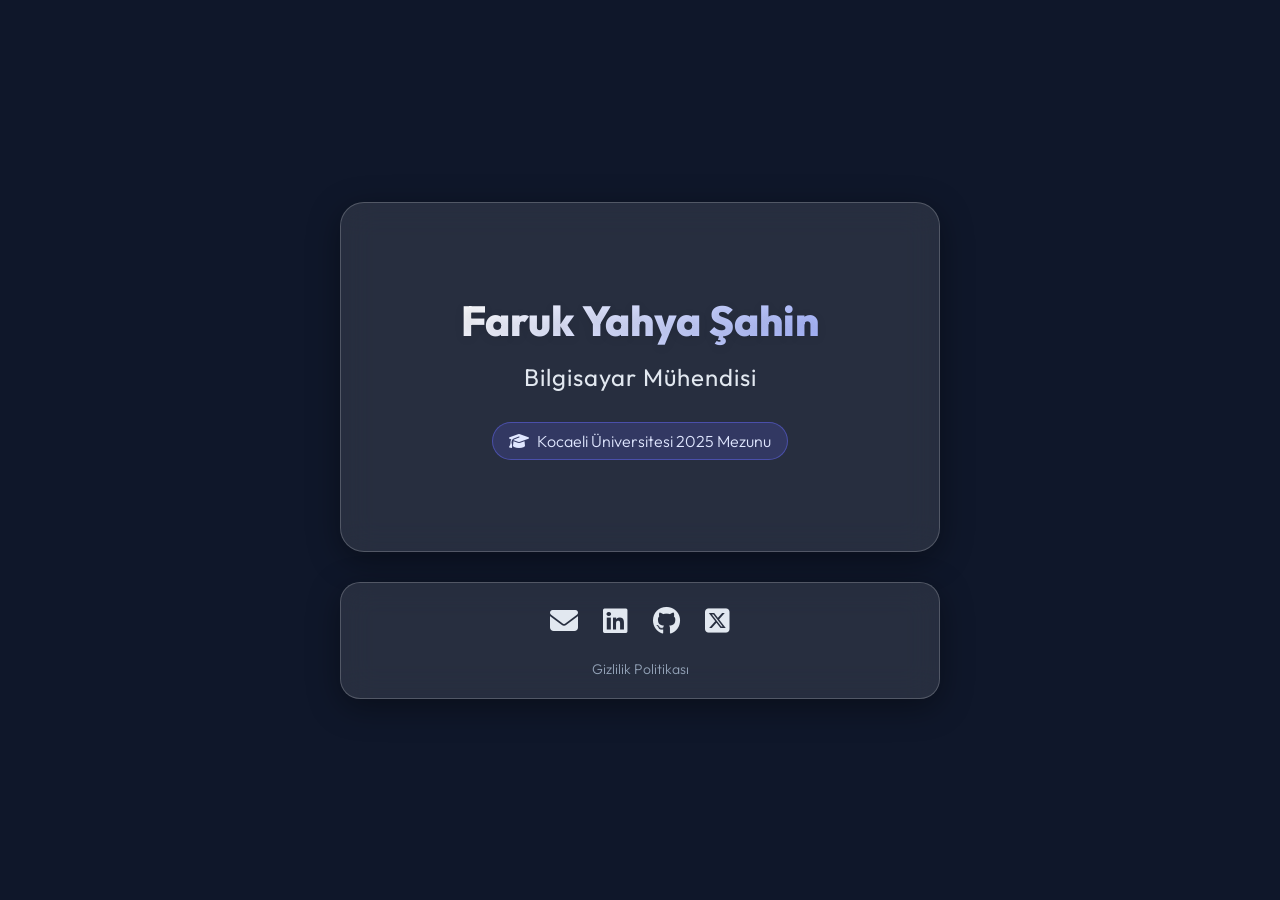
<file: index.html>
<!DOCTYPE html>
<html lang="tr">

<head>
    <meta charset="UTF-8">
    <meta name="viewport" content="width=device-width, initial-scale=1.0">
    <title>Faruk Yahya Şahin - Portfolio</title>
    <link rel="stylesheet" href="style.css">
    <link rel="preconnect" href="https://fonts.googleapis.com">
    <link rel="preconnect" href="https://fonts.gstatic.com" crossorigin>
    <link href="https://fonts.googleapis.com/css2?family=Outfit:wght@300;400;600;800&display=swap" rel="stylesheet">
    <link rel="stylesheet" href="https://cdnjs.cloudflare.com/ajax/libs/font-awesome/6.5.2/css/all.min.css"
        integrity="sha512-SnH5WK+bZxgPHs44uWIX+LLJAJ9/2PkPKZ5QiAj6Ta86w+fsb2TkcmfRyVX3pBnMFcV7oQPJkl9QevSCWr3W6A=="
        crossorigin="anonymous" referrerpolicy="no-referrer" />
</head>

<body>
    <video id="myVideo" autoplay muted loop playsinline>
        <source src="video.mp4" type="video/mp4">
        <source src="videoters.mp4" type="video/mp4">
        Your browser does not support HTML5 video.
    </video>

    <script>
        const video = document.getElementById('myVideo');

        video.addEventListener('ended', () => {
            video.src = 'videoters.mp4';
            video.play();
        });
    </script>
    
    <div class="glass-container">
        <div class="flip-card">
            <div class="flip-card-inner">
                <div class="flip-card-front">
                    <div class="profile-content">
                        <h1 id="isim">Faruk Yahya Şahin</h1>
                        <h2 id="unvan">Bilgisayar Mühendisi</h2>
                        <div class="badge">
                            <i class="fa-solid fa-graduation-cap"></i> Kocaeli Üniversitesi 2025 Mezunu
                        </div>
                    </div>
                </div>
                <div class="flip-card-back">
                    <h3 class="skills-title">Yetenekler & Teknolojiler</h3>
                    <div class="skills-grid">
                        <span class="skill-chip"><i class="fa-brands fa-react"></i> React & Native</span>
                        <span class="skill-chip"><i class="fa-solid fa-mobile-screen"></i> Flutter</span>
                        <span class="skill-chip"><i class="fa-brands fa-node-js"></i> Next.js</span>
                        <span class="skill-chip"><i class="fa-brands fa-java"></i> Java</span>
                        <span class="skill-chip"><i class="fa-solid fa-c"></i> C / C++</span>
                        <span class="skill-chip"><i class="fa-solid fa-database"></i> SQL</span>
                    </div>
                </div>
            </div>
        </div>

        <div class="footer">
            <div class="social-links">
                <a href="mailto:farukyahya66@gmail.com" target="_blank" title="Email"><i class="fa-solid fa-envelope"></i></a>
                <a href="https://www.linkedin.com/in/farukyahyasahin" target="_blank" title="LinkedIn"><i class="fa-brands fa-linkedin"></i></a>
                <a href="https://github.com/farukyahyasahin" target="_blank" title="GitHub"><i class="fa-brands fa-github"></i></a>
                <a href="https://x.com/farukyahya66" target="_blank" title="Twitter"><i class="fa-brands fa-square-x-twitter"></i></a>
            </div>
            <div class="footer-links">
                <a href="privacy.html" class="privacy-link">Gizlilik Politikası</a>
            </div>
        </div>
    </div>
</body>

</html>
</file>
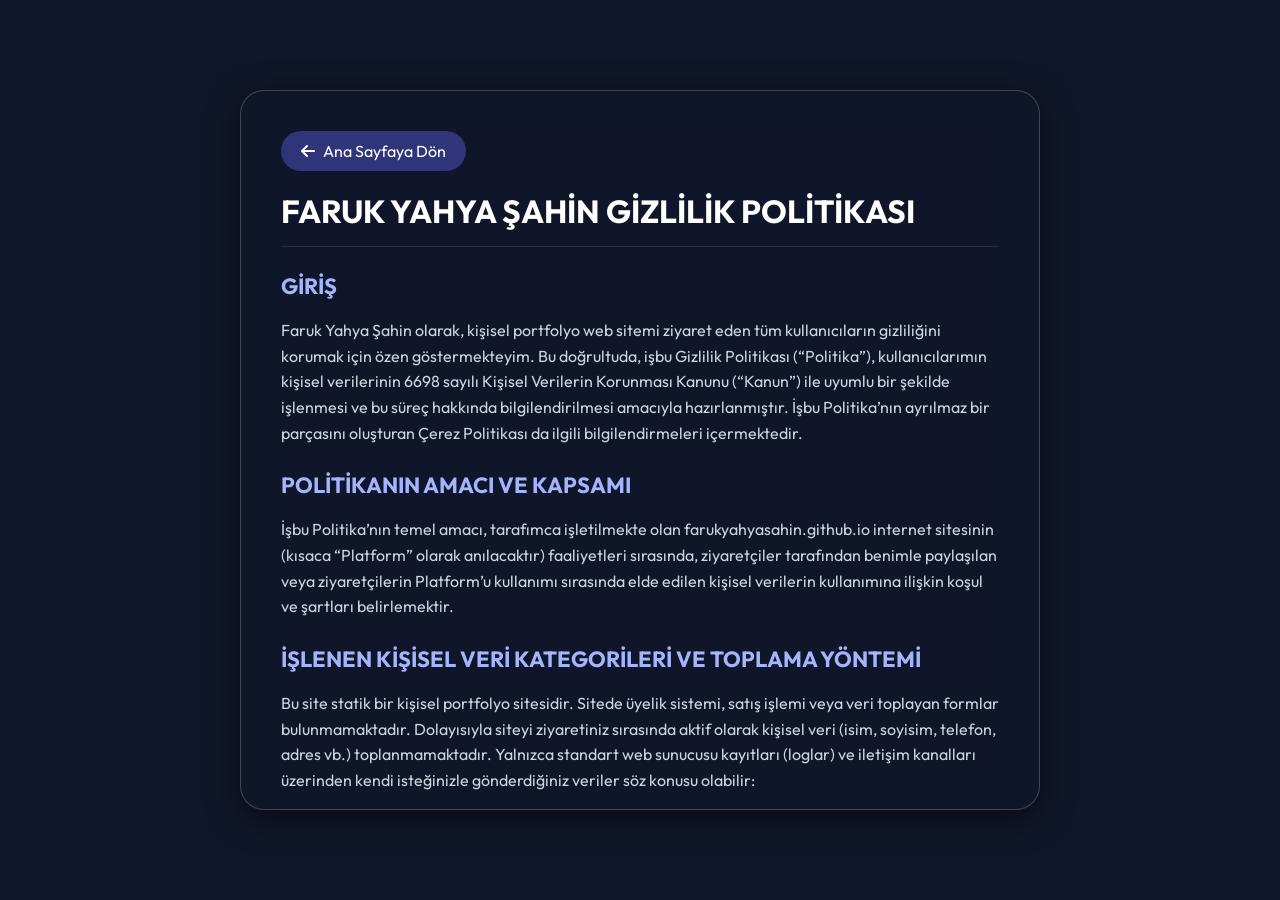
<file: privacy.html>
<!DOCTYPE html>
<html lang="tr">
<head>
    <meta charset="UTF-8">
    <meta name="viewport" content="width=device-width, initial-scale=1.0">
    <title>Gizlilik Politikası</title>
    <link rel="stylesheet" href="style.css">
    <link href="https://fonts.googleapis.com/css2?family=Outfit:wght@300;400;600;800&display=swap" rel="stylesheet">
    <link rel="stylesheet" href="https://cdnjs.cloudflare.com/ajax/libs/font-awesome/6.5.2/css/all.min.css">
    <style>
        .privacy-container {
            background: rgba(15, 23, 42, 0.8);
            backdrop-filter: blur(20px);
            -webkit-backdrop-filter: blur(20px);
            border: 1px solid rgba(255, 255, 255, 0.2);
            border-radius: 24px;
            padding: 40px;
            max-width: 800px;
            width: 90%;
            color: #e2e8f0;
            max-height: 80vh;
            overflow-y: auto;
            box-shadow: 0 8px 32px 0 rgba(0, 0, 0, 0.5);
            z-index: 1;
        }

        .privacy-container h1 {
            color: #fff;
            margin-top: 30px;
            font-size: 32px;
            border-bottom: 1px solid rgba(255, 255, 255, 0.1);
            padding-bottom: 15px;
            margin-bottom: 20px;
        }
        
        .privacy-container h1:first-of-type {
            margin-top: 0;
        }

        .privacy-container h2 {
            color: #a5b4fc;
            font-size: 22px;
            margin-top: 25px;
        }

        .privacy-container p {
            line-height: 1.6;
            font-size: 16px;
            color: #cbd5e1;
            margin-bottom: 15px;
        }

        .privacy-container ul {
            color: #cbd5e1;
            line-height: 1.6;
            margin-bottom: 15px;
            padding-left: 20px;
        }

        .privacy-container li {
            margin-bottom: 8px;
        }
        
        .privacy-container strong {
            color: #fff;
        }

        .back-btn {
            display: inline-flex;
            align-items: center;
            gap: 8px;
            color: #fff;
            text-decoration: none;
            background: rgba(99, 102, 241, 0.4);
            padding: 10px 20px;
            border-radius: 30px;
            transition: all 0.3s ease;
            margin-bottom: 20px;
        }

        .back-btn:hover {
            background: rgba(99, 102, 241, 0.8);
            transform: translateX(-5px);
        }

        /* Custom scrollbar for privacy container */
        .privacy-container::-webkit-scrollbar {
            width: 8px;
        }
        .privacy-container::-webkit-scrollbar-track {
            background: rgba(255, 255, 255, 0.05);
            border-radius: 10px;
        }
        .privacy-container::-webkit-scrollbar-thumb {
            background: rgba(255, 255, 255, 0.2);
            border-radius: 10px;
        }
        .privacy-container::-webkit-scrollbar-thumb:hover {
            background: rgba(255, 255, 255, 0.3);
        }
    </style>
</head>
<body>
    <video id="myVideo" autoplay muted loop playsinline>
        <source src="video.mp4" type="video/mp4">
        <source src="videoters.mp4" type="video/mp4">
    </video>

    <div class="privacy-container">
        <a href="index.html" class="back-btn"><i class="fa-solid fa-arrow-left"></i> Ana Sayfaya Dön</a>
        
        <h1>FARUK YAHYA ŞAHİN GİZLİLİK POLİTİKASI</h1>

        <h2>GİRİŞ</h2>
        <p>Faruk Yahya Şahin olarak, kişisel portfolyo web sitemi ziyaret eden tüm kullanıcıların gizliliğini korumak için özen göstermekteyim. Bu doğrultuda, işbu Gizlilik Politikası (“Politika”), kullanıcılarımın kişisel verilerinin 6698 sayılı Kişisel Verilerin Korunması Kanunu (“Kanun”) ile uyumlu bir şekilde işlenmesi ve bu süreç hakkında bilgilendirilmesi amacıyla hazırlanmıştır. İşbu Politika’nın ayrılmaz bir parçasını oluşturan Çerez Politikası da ilgili bilgilendirmeleri içermektedir.</p>

        <h2>POLİTİKANIN AMACI VE KAPSAMI</h2>
        <p>İşbu Politika’nın temel amacı, tarafımca işletilmekte olan farukyahyasahin.github.io internet sitesinin (kısaca “Platform” olarak anılacaktır) faaliyetleri sırasında, ziyaretçiler tarafından benimle paylaşılan veya ziyaretçilerin Platform’u kullanımı sırasında elde edilen kişisel verilerin kullanımına ilişkin koşul ve şartları belirlemektir.</p>

        <h2>İŞLENEN KİŞİSEL VERİ KATEGORİLERİ VE TOPLAMA YÖNTEMİ</h2>
        <p>Bu site statik bir kişisel portfolyo sitesidir. Sitede üyelik sistemi, satış işlemi veya veri toplayan formlar bulunmamaktadır. Dolayısıyla siteyi ziyaretiniz sırasında aktif olarak kişisel veri (isim, soyisim, telefon, adres vb.) toplanmamaktadır. Yalnızca standart web sunucusu kayıtları (loglar) ve iletişim kanalları üzerinden kendi isteğinizle gönderdiğiniz veriler söz konusu olabilir:</p>
        <ul>
            <li><strong>İletişim Bilgisi:</strong> Sitede yer alan e-posta adresim (farukyahya66@gmail.com) veya sosyal medya hesaplarım üzerinden benimle doğrudan iletişime geçmeniz halinde, adınız, e-posta adresiniz ve gönderdiğiniz mesajın içeriği tarafımca öğrenilir.</li>
            <li><strong>İşlem Güvenliği Bilgisi:</strong> Siteyi ziyaretiniz sırasında teknik ve güvenlik gereksinimleri sebebiyle IP adresi ve cihaz/tarayıcı bilgileri standart web sunucusu kayıtları olarak işlenebilir.</li>
        </ul>

        <h2>KİŞİSEL VERİ İŞLEME AMAÇLARI VE HUKUKİ SEBEBİ</h2>
        <p>Tarafıma ilettiğiniz bilgiler sadece aşağıdaki amaçlarla sınırlı olarak işlenmektedir:</p>
        <ul>
            <li>Tarafıma ilettiğiniz soru, talep veya mesajlara yanıt verebilmek ve sizinle iletişim kurabilmek,</li>
            <li>Platform'un güvenliğini sağlamak ve olası teknik sorunları gidermek.</li>
        </ul>
        <p>Bu veriler, 6698 sayılı Kanun’un 5. maddesinde yer alan “ilgili kişinin temel hak ve özgürlüklerine zarar vermemek kaydıyla veri sorumlusunun meşru menfaatleri için veri işlenmesinin zorunlu olması” ve iletişim kurulması halinde “ilgili kişinin kendisi tarafından alenileştirilmiş olması” hukuki sebeplerine dayanılarak işlenmektedir.</p>

        <h2>KİŞİSEL VERİLERİN AKTARIMI</h2>
        <p>Site üzerinden elde edilen veya doğrudan benimle paylaştığınız kişisel verileriniz, herhangi bir ticari amaçla üçüncü kişilerle paylaşılmaz, satılmaz veya aktarılmaz. Sadece hukuki bir uyuşmazlık durumunda veya yetkili kamu kurumlarının yasal bilgi taleplerinde, kanuni yükümlülüklerin yerine getirilmesi amacıyla yetkili mercilerle paylaşılabilir. Ayrıca sitemiz GitHub Pages altyapısını kullanmakta olup, ziyaretinize ilişkin teknik veriler altyapı sağlayıcısının standart sunucu süreçleri kapsamında yurt dışındaki sunucularda barındırılabilir.</p>

        <h2>KİŞİSEL VERİ SAHİBİNİN HAKLARI</h2>
        <p>Kanun’un 11. maddesi uyarınca veri sahipleri, bana başvurarak kendileriyle ilgili aşağıdaki haklara sahiptir:</p>
        <ul>
            <li>Kişisel veri işlenip işlenmediğini öğrenme,</li>
            <li>Kişisel verileri işlenmişse buna ilişkin bilgi talep etme,</li>
            <li>Kişisel verilerin işlenme amacını ve bunların amacına uygun kullanılıp kullanılmadığını öğrenme,</li>
            <li>Kişisel verilerin eksik veya yanlış işlenmiş olması hâlinde bunların düzeltilmesini isteme,</li>
            <li>Kişisel verilerin kanuna uygun olarak işlenmiş olmasına rağmen, işlenmesini gerektiren sebeplerin ortadan kalkması hâlinde kişisel verilerin silinmesini veya yok edilmesini isteme.</li>
        </ul>
        <p>Söz konusu hakların kullanımına ilişkin taleplerinizi <strong>farukyahya66@gmail.com</strong> e-posta adresi üzerinden bana iletebilirsiniz. Talepleriniz en geç otuz (30) gün içerisinde sonuçlandırılacaktır.</p>

        <h1>ÇEREZ POLİTİKASI</h1>

        <h2>GİRİŞ</h2>
        <p>Faruk Yahya Şahin olarak, sitemi ziyaret eden kişilerin gizliliğini korumak için çalışmaktayım. farukyahyasahin.github.io (“Platform”) üzerinde deneyiminizi iyileştirmek veya ziyaretçi istatistiklerini anlamak amacıyla temel Çerezler (Cookies) kullanılabilir.</p>

        <h2>ÇEREZ (“COOKIE”) NEDİR?</h2>
        <p>Çerezler, ziyaret ettiğiniz internet siteleri tarafından tarayıcılar aracılığıyla cihazınıza veya ağ sunucusuna depolanan küçük metin dosyalarıdır. Çerezler, ziyaretçilere ilişkin isim veya adres gibi doğrudan kişisel verileri içermezler.</p>

        <h2>HANGİ ÇEREZLER KULLANILMAKTADIR VE NEDEN KULLANILMAKTADIR?</h2>
        <p>Bu site kişisel bir portfolyo olduğundan reklam, pazarlama, yeniden hedefleme veya doğrudan profil çıkarma (profiling) çerezleri <strong>kullanılmamaktadır</strong>. Sadece sitenin temel işlevlerini yerine getirmek (örneğin tasarım tercihlerinin hatırlanması) ve teknik altyapı sağlayıcısının (GitHub Pages) site performansını ölçümlemek amacıyla zorunlu ve anonim analitik çerezler kullanılabilir.</p>

        <h2>ÇEREZ TERCİHLERİNİZİ NASIL YÖNETEBİLİRSİNİZ?</h2>
        <p>Ziyaretçiler, tarayıcı ayarlarını değiştirerek çerezlere ilişkin tercihlerini kişiselleştirme imkanına sahiptir. Tarayıcınızın sunmuş olduğu imkanlara göre çerezlerin kullanılmasını tamamen engelleyebilir, çerez kullanılmadan önce uyarı almayı tercih edebilir veya mevcut Çerezleri silebilirsiniz. Genel açıklamalara https://www.aboutcookies.org/ adresinden ulaşmak mümkündür.</p>

        <h2>İLETİŞİM</h2>
        <p>Gizlilik ve Çerez Politikası hakkında sorularınız, görüşleriniz veya talepleriniz olması halinde benimle <strong>farukyahya66@gmail.com</strong> adresi üzerinden iletişime geçebilirsiniz.</p>
    </div>
</body>
</html>
</file>
<file: style.css>
* {
    box-sizing: border-box;
}

body {
    font-family: "Outfit", sans-serif;
    margin: 0;
    padding: 0;
    display: flex;
    justify-content: center;
    align-items: center;
    min-height: 100vh;
    background-color: #0f172a;
    position: relative;
    overflow: hidden;
}

#myVideo {
    position: absolute;
    top: 50%;
    left: 50%;
    min-width: 100%;
    min-height: 100%;
    transform: translate(-50%, -50%);
    z-index: -1;
    object-fit: cover;
    filter: brightness(0.6);
}

.glass-container {
    display: flex;
    flex-direction: column;
    align-items: center;
    gap: 30px;
    z-index: 1;
    width: 90%;
    max-width: 600px;
}

.flip-card {
    background-color: transparent;
    width: 100%;
    height: 350px;
    perspective: 1000px;
}

.flip-card-inner {
    position: relative;
    width: 100%;
    height: 100%;
    text-align: center;
    transition: transform 0.8s cubic-bezier(0.4, 0.2, 0.2, 1);
    transform-style: preserve-3d;
}

.flip-card:hover .flip-card-inner {
    transform: rotateY(180deg);
}

.flip-card-front,
.flip-card-back {
    position: absolute;
    width: 100%;
    height: 100%;
    -webkit-backface-visibility: hidden;
    backface-visibility: hidden;
    border-radius: 24px;
    background: rgba(255, 255, 255, 0.1);
    backdrop-filter: blur(16px);
    -webkit-backdrop-filter: blur(16px);
    border: 1px solid rgba(255, 255, 255, 0.2);
    box-shadow: 0 8px 32px 0 rgba(0, 0, 0, 0.37);
    display: flex;
    flex-direction: column;
    justify-content: center;
    align-items: center;
    padding: 30px;
    color: white;
}

.flip-card-back {
    transform: rotateY(180deg);
    background: rgba(15, 23, 42, 0.6);
}

.profile-content {
    display: flex;
    flex-direction: column;
    align-items: center;
    gap: 15px;
}

#isim {
    margin: 0;
    font-size: 42px;
    font-weight: 800;
    background: linear-gradient(135deg, #fff 0%, #a5b4fc 100%);
    -webkit-background-clip: text;
    -webkit-text-fill-color: transparent;
    text-shadow: 0 2px 10px rgba(0,0,0,0.1);
}

#unvan {
    margin: 0;
    font-size: 24px;
    font-weight: 400;
    color: #e2e8f0;
    letter-spacing: 1px;
}

.badge {
    margin-top: 15px;
    padding: 8px 16px;
    background: rgba(99, 102, 241, 0.2);
    border: 1px solid rgba(99, 102, 241, 0.5);
    border-radius: 30px;
    font-size: 16px;
    font-weight: 300;
    display: flex;
    align-items: center;
    gap: 8px;
    color: #e0e7ff;
}

.skills-title {
    margin-top: 0;
    margin-bottom: 25px;
    font-size: 26px;
    font-weight: 600;
    color: #fff;
}

.skills-grid {
    display: flex;
    flex-wrap: wrap;
    gap: 12px;
    justify-content: center;
}

.skill-chip {
    background: rgba(255, 255, 255, 0.15);
    border: 1px solid rgba(255, 255, 255, 0.2);
    padding: 10px 18px;
    border-radius: 12px;
    font-size: 16px;
    font-weight: 400;
    display: flex;
    align-items: center;
    gap: 8px;
    transition: all 0.3s ease;
}

.skill-chip:hover {
    background: rgba(99, 102, 241, 0.4);
    transform: translateY(-2px);
    box-shadow: 0 5px 15px rgba(99, 102, 241, 0.3);
}

.footer {
    width: 100%;
    background: rgba(255, 255, 255, 0.1);
    backdrop-filter: blur(16px);
    -webkit-backdrop-filter: blur(16px);
    border: 1px solid rgba(255, 255, 255, 0.2);
    border-radius: 20px;
    padding: 20px;
    display: flex;
    flex-direction: column;
    align-items: center;
    gap: 15px;
    box-shadow: 0 8px 32px 0 rgba(0, 0, 0, 0.37);
    transition: transform 0.3s ease;
}

.footer:hover {
    transform: translateY(-5px);
}

.social-links {
    display: flex;
    gap: 25px;
}

.social-links a {
    color: #e2e8f0;
    font-size: 28px;
    transition: all 0.3s ease;
}

.social-links a:hover {
    color: #818cf8;
    transform: scale(1.15) rotate(5deg);
}

.footer-links {
    margin-top: 5px;
}

.privacy-link {
    color: #94a3b8;
    text-decoration: none;
    font-size: 14px;
    font-weight: 300;
    transition: color 0.3s ease;
    border-bottom: 1px solid transparent;
}

.privacy-link:hover {
    color: #fff;
    border-bottom: 1px solid #fff;
}
</file>
